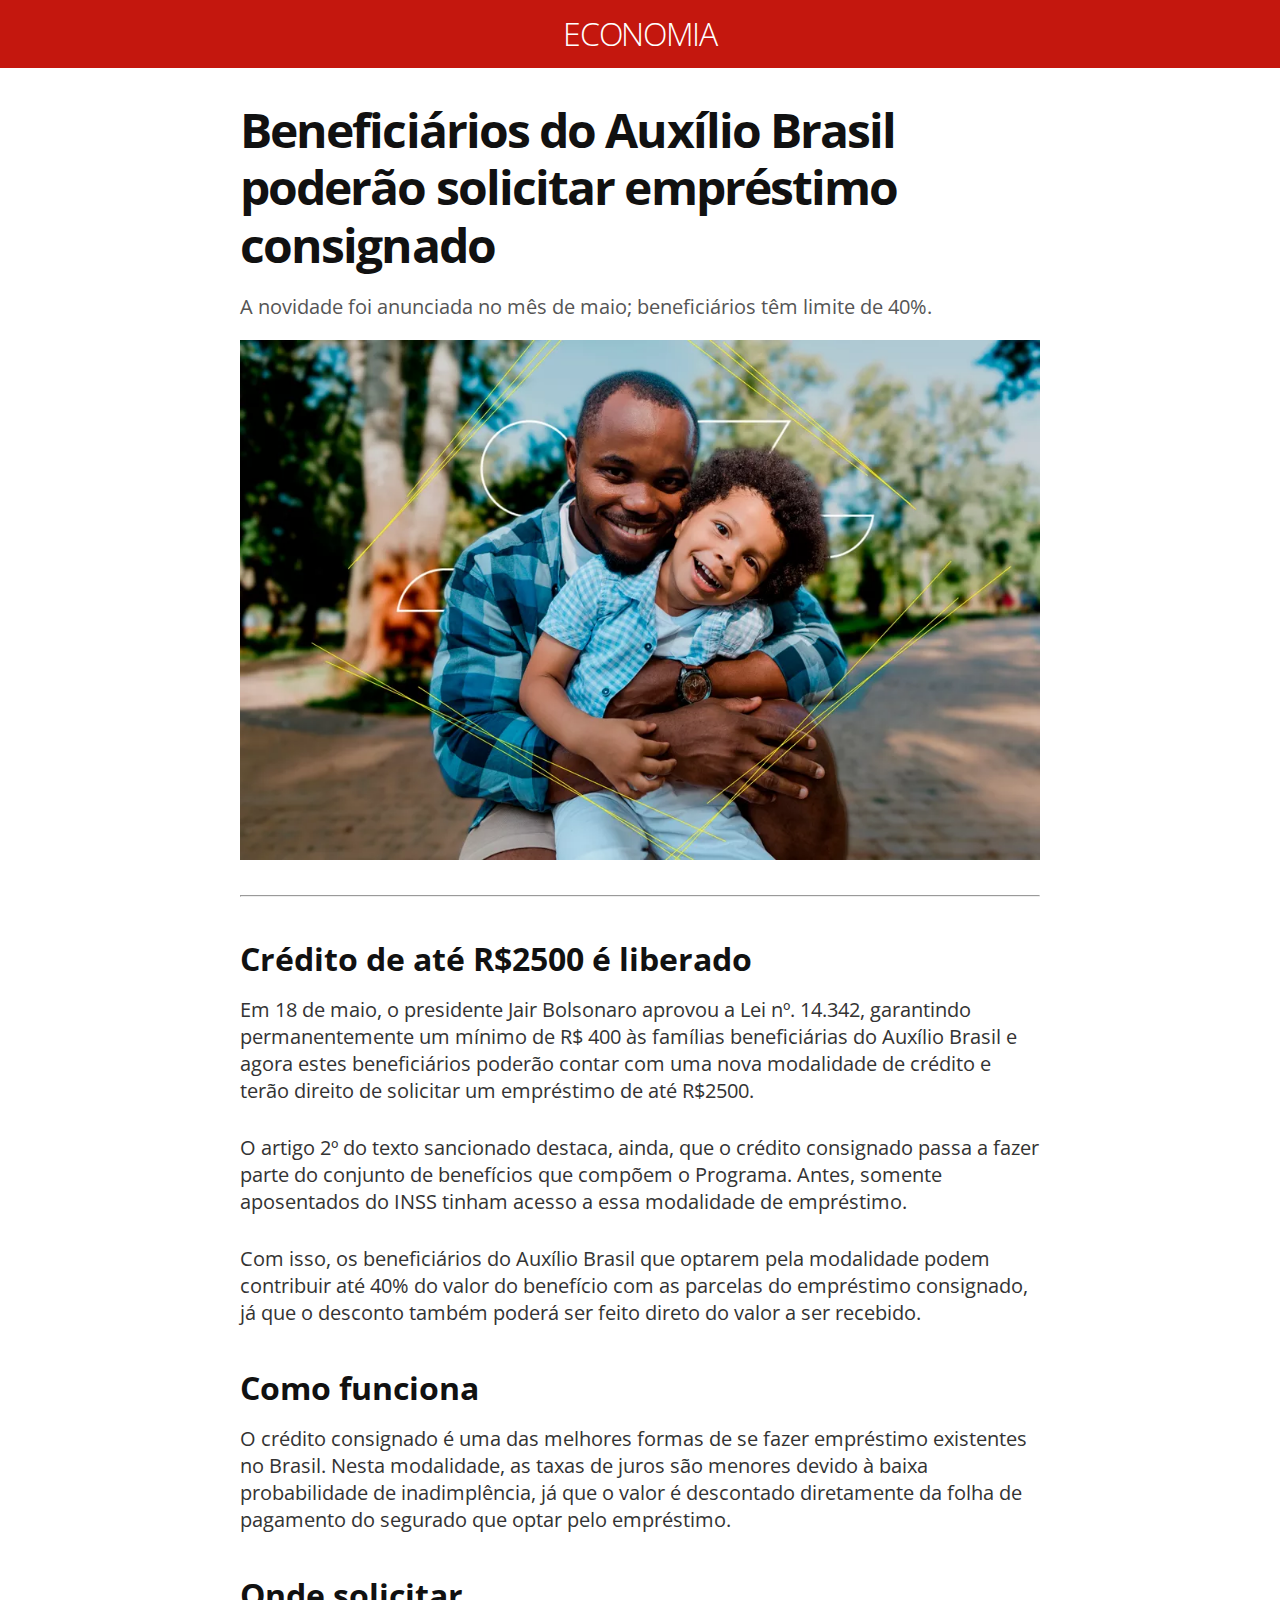
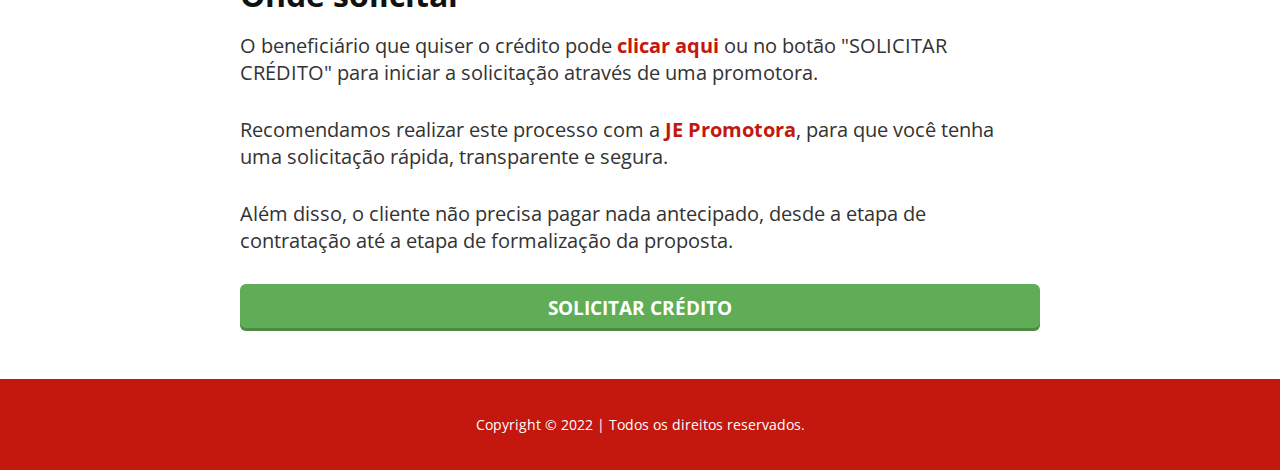
<file: index.html>
<!DOCTYPE html>
<html lang="pt-br">
<head>
    <meta charset="UTF-8">
    <meta http-equiv="X-UA-Compatible" content="IE=edge">
    <meta name="viewport" content="width=device-width, initial-scale=1.0">

    <link rel="stylesheet" href="assets/main.css">
    <link rel="icon" type="image/x-icon" href="assets/media/favicon.ico">

    <title>Beneficiários do Auxílio Brasil poderão solicitar empréstimo consignado</title>
</head>
<body>
    <header>
        <h1>ECONOMIA</h1>
    </header>
    <main>
        <div>
            <h1>Beneficiários do Auxílio Brasil poderão solicitar empréstimo consignado</h1>
            <p class="subtitle mt0">A novidade foi anunciada no mês de maio; beneficiários têm limite de 40%.</p>
            <img src="assets/media/img01.jpg">
            <hr>
            <h2>Crédito de até R$2500 é liberado</h2>
            <p class="mt0">Em 18 de maio, o presidente Jair Bolsonaro aprovou a Lei nº. 14.342, garantindo permanentemente um mínimo de R$ 400 às famílias beneficiárias do Auxílio Brasil e agora estes beneficiários poderão contar com uma nova modalidade de crédito e terão direito de solicitar um empréstimo de até R$2500.</p>
            <p>O artigo 2º do texto sancionado destaca, ainda, que o crédito consignado passa a fazer parte do conjunto de benefícios que compõem o Programa. Antes, somente aposentados do INSS tinham acesso a essa modalidade de empréstimo.</p>
            <p>Com isso, os beneficiários do Auxílio Brasil que optarem pela modalidade podem contribuir até 40% do valor do benefício com as parcelas do empréstimo consignado, já que o desconto também poderá ser feito direto do valor a ser recebido.</p>
            <h2>Como funciona</h2>
            <p class="mt0">O crédito consignado é uma das melhores formas de se fazer empréstimo existentes no Brasil. Nesta modalidade, as taxas de juros são menores devido à baixa probabilidade de inadimplência, já que o valor é descontado diretamente da folha de pagamento do segurado que optar pelo empréstimo.</p>
            <h2>Onde solicitar</h2>
            <p class="mt0">O beneficiário que quiser o crédito pode <a href="https://api.whatsapp.com/send?phone=5585985934385&text=Olá%2C%20gostaria%20de%20solicitar%20o%20Empr%C3%A9stimo%20do%20Aux%C3%ADlio%20Brasil">clicar aqui</a> ou no botão "SOLICITAR CRÉDITO" para iniciar a solicitação através de uma promotora.</p>
            <p>Recomendamos realizar este processo com a <a href="https://api.whatsapp.com/send?phone=5585985934385&text=Olá%2C%20gostaria%20de%20solicitar%20o%20Empr%C3%A9stimo%20do%20Aux%C3%ADlio%20Brasil">JE Promotora</a>, para que você tenha uma solicitação rápida, transparente e segura.</p>
            <p>Além disso, o cliente não precisa pagar nada antecipado, desde a etapa de contratação até a etapa de formalização da proposta.</p>
            <a class="btn" href="https://api.whatsapp.com/send?phone=5585985934385&text=Olá%2C%20gostaria%20de%20solicitar%20o%20Empr%C3%A9stimo%20do%20Aux%C3%ADlio%20Brasil">SOLICITAR CRÉDITO</a>
        </div>
    </main>
    <footer>
        <p>Copyright &copy; 2022 | Todos os direitos reservados.</p>
    </footer>
</body>
</html>
</file>
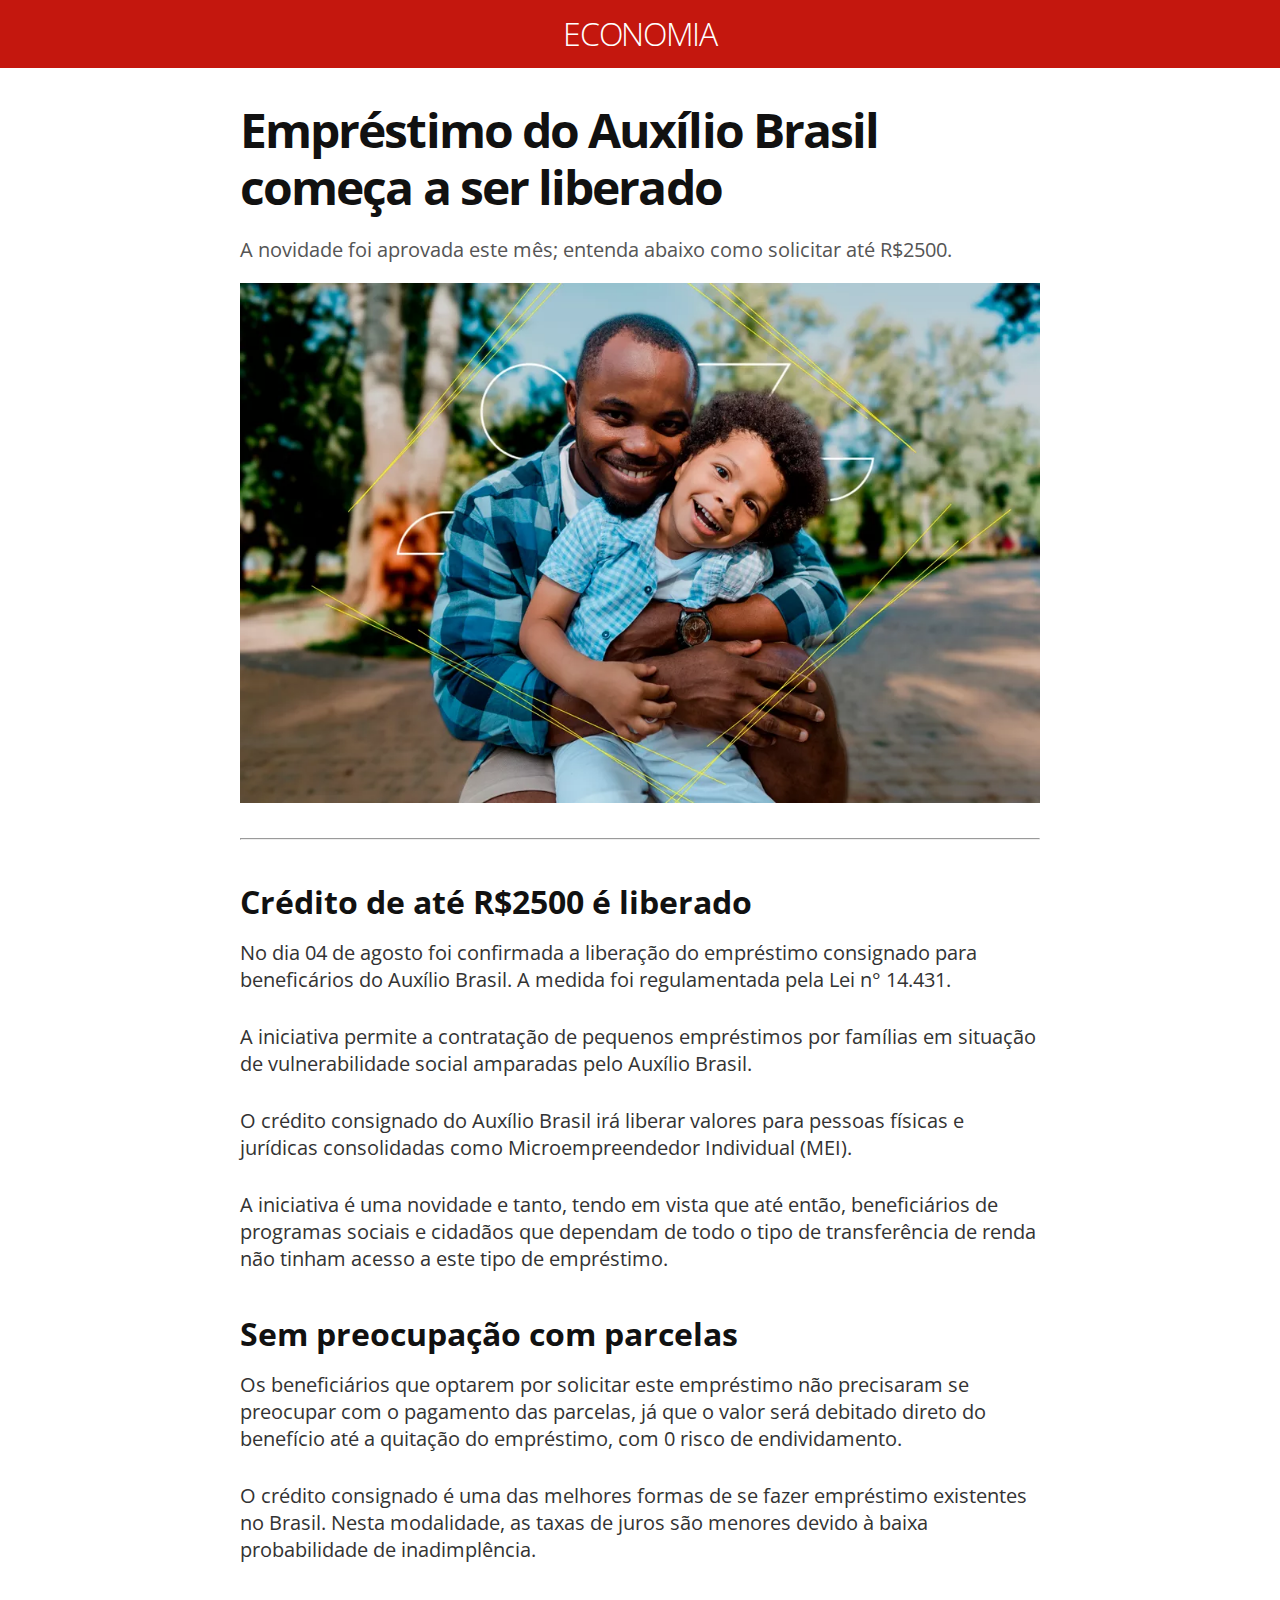
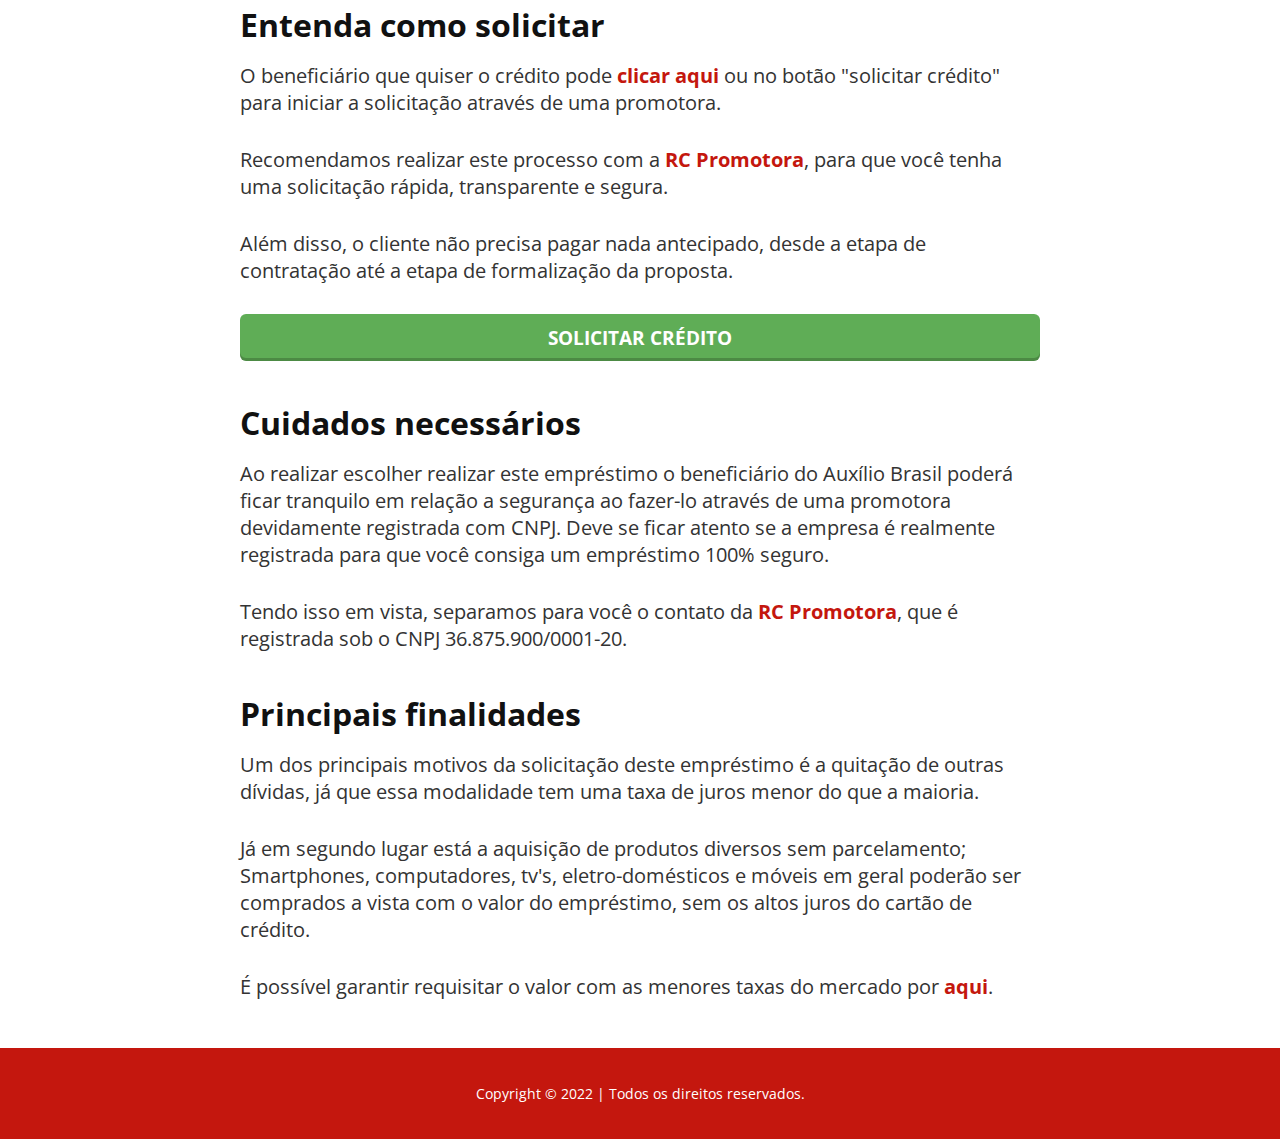
<file: noticia-02.html>
<!DOCTYPE html>
<html lang="pt-br">
<head>
    <meta charset="UTF-8">
    <meta http-equiv="X-UA-Compatible" content="IE=edge">
    <meta name="viewport" content="width=device-width, initial-scale=1.0">
    <link rel="stylesheet" href="assets/main.css">
    <link rel="icon" type="image/x-icon" href="assets/media/favicon.ico">
    <title>Beneficiários do Auxílio Brasil poderão solicitar empréstimo consignado</title>
    <!-- Meta Pixel Code -->
    <script>
    !function(f,b,e,v,n,t,s)
    {if(f.fbq)return;n=f.fbq=function(){n.callMethod?
    n.callMethod.apply(n,arguments):n.queue.push(arguments)};
    if(!f._fbq)f._fbq=n;n.push=n;n.loaded=!0;n.version='2.0';
    n.queue=[];t=b.createElement(e);t.async=!0;
    t.src=v;s=b.getElementsByTagName(e)[0];
    s.parentNode.insertBefore(t,s)}(window, document,'script',
    'https://connect.facebook.net/en_US/fbevents.js');
    fbq('init', '1206168793542228');
    fbq('track', 'PageView');
    </script>
    <noscript><img height="1" width="1" style="display:none"
    src="https://www.facebook.com/tr?id=1206168793542228&ev=PageView&noscript=1"
    /></noscript>
    <!-- End Meta Pixel Code -->
</head>
<body>
    <header>
        <h1>ECONOMIA</h1>
    </header>
    <main>
        <div>
            <h1>Empréstimo do Auxílio Brasil começa a ser liberado</h1>
            <p class="subtitle mt0">A novidade foi aprovada este mês; entenda abaixo como solicitar até R$2500.</p>
            <img src="assets/media/img01.jpg">
            <hr>
            <h2>Crédito de até R$2500 é liberado</h2>
            <p class="mt0">No dia 04 de agosto foi confirmada a liberação do empréstimo consignado para beneficários do Auxílio Brasil. A medida foi regulamentada pela Lei n° 14.431.</p>
            <p>A iniciativa permite a contratação de pequenos empréstimos por famílias em situação de vulnerabilidade social amparadas pelo Auxílio Brasil.</p>
            <p>O crédito consignado do Auxílio Brasil irá liberar valores para pessoas físicas e jurídicas consolidadas como Microempreendedor Individual (MEI).</p>
            <p>A iniciativa é uma novidade e tanto, tendo em vista que até então, beneficiários de programas sociais e cidadãos que dependam de todo o tipo de transferência de renda não tinham acesso a este tipo de empréstimo. </p>
            <h2>Sem preocupação com parcelas</h2>
            <p class="mt0">Os beneficiários que optarem por solicitar este empréstimo não precisaram se preocupar com o pagamento das parcelas, já que o valor será debitado direto do benefício até a quitação do empréstimo, com 0 risco de endividamento.</p>
            <p>O crédito consignado é uma das melhores formas de se fazer empréstimo existentes no Brasil. Nesta modalidade, as taxas de juros são menores devido à baixa probabilidade de inadimplência.</p>
            <h2>Entenda como solicitar</h2>
            <p class="mt0">O beneficiário que quiser o crédito pode <a href="https://api.whatsapp.com/send?phone=5585992841145&text=Ol%C3%A1%2C%20gostaria%20de%20solicitar%20o%20Empr%C3%A9stimo%20do%20Aux%C3%ADlio%20Brasil">clicar aqui</a> ou no botão "solicitar crédito" para iniciar a solicitação através de uma promotora.</p>
            <p>Recomendamos realizar este processo com a <a href="https://api.whatsapp.com/send?phone=5585992841145&text=Ol%C3%A1%2C%20gostaria%20de%20solicitar%20o%20Empr%C3%A9stimo%20do%20Aux%C3%ADlio%20Brasil">RC Promotora</a>, para que você tenha uma solicitação rápida, transparente e segura.</p>
            <p>Além disso, o cliente não precisa pagar nada antecipado, desde a etapa de contratação até a etapa de formalização da proposta.</p>
            <a class="btn" href="https://api.whatsapp.com/send?phone=5585992841145&text=Ol%C3%A1%2C%20gostaria%20de%20solicitar%20o%20Empr%C3%A9stimo%20do%20Aux%C3%ADlio%20Brasil">SOLICITAR CRÉDITO</a>
            <h2>Cuidados necessários</h2>
            <p class="mt0">Ao realizar escolher realizar este empréstimo o beneficiário do Auxílio Brasil poderá ficar tranquilo em relação a segurança ao fazer-lo através de uma promotora devidamente registrada com CNPJ. Deve se ficar atento se a empresa é realmente registrada para que você consiga um empréstimo 100% seguro.</p>
            <p>Tendo isso em vista, separamos para você o contato da <a href="https://api.whatsapp.com/send?phone=5585992841145&text=Ol%C3%A1%2C%20gostaria%20de%20solicitar%20o%20Empr%C3%A9stimo%20do%20Aux%C3%ADlio%20Brasil">RC Promotora</a>, que é registrada sob o CNPJ 36.875.900/0001-20.</p>
            <h2>Principais finalidades</h2>
            <p class="mt0">Um dos principais motivos da solicitação deste empréstimo é a quitação de outras dívidas, já que essa modalidade tem uma taxa de juros menor do que a maioria.</p>
            <p>Já em segundo lugar está a aquisição de produtos diversos sem parcelamento; Smartphones, computadores, tv's, eletro-domésticos e móveis em geral poderão ser comprados a vista com o valor do empréstimo, sem os altos juros do cartão de crédito.</p>
            <p>É possível garantir requisitar o valor com as menores taxas do mercado por <a href="https://api.whatsapp.com/send?phone=5585992841145&text=Ol%C3%A1%2C%20gostaria%20de%20solicitar%20o%20Empr%C3%A9stimo%20do%20Aux%C3%ADlio%20Brasil">aqui</a>.</p>
        </div>
    </main>
    <footer>
        <p>Copyright &copy; 2022 | Todos os direitos reservados.</p>
    </footer>
</body>
</html>
</file>
<file: assets/main.css>
@charset "UTF-8";

@import url('https://fonts.googleapis.com/css2?family=Open+Sans:wght@300;400;700&display=swap');

body {
    font-family: 'Open Sans', sans-serif;
    margin: 0;
}

header {
    padding: 15px;
    background-color: #C4170E;
}

header h1 {
    margin: 0;
    font-weight: 300;
    font-size: 2em;
    text-align: center;
    color: #FFFFFF;
}

main > div {
    margin: auto;
    max-width: 800px;
    padding: 0px 24px 0px 24px;
}

footer {
    padding: 15px;
    margin-top: 3em;
    background-color: #C4170E;
    text-align: center;
}

footer p {
    font-size: 14px;
    color: #FFFFFF;
}

img {
    max-width: 100%;
}

h1 {
    letter-spacing: -0.04em;
    line-height: 1.2em;
    margin-bottom: 0;
    font-size: 3em;
    font-weight: bold;
    color: #111111;
}

h2 {
    font-size: 2em;
    font-weight: bold;
    color: #111111;
    margin: 1.25em 0 0.5em 0;
}

p.subtitle {
    margin: 1em 0 1em 0;
    font-size: 20px;
    color: #555555;
}

p {
    margin: 1.5em 0 1.5em 0;
    color: #333333;
    font-size: 20px;
}

hr {
    margin-top: 1.875em;
}

a {
    font-weight: bold;
    color: #C4170E;
    text-decoration: none;
}

a.btn {
    display: block;
    width: 100%;
    padding: 10px 0 10px 0;
    color: #FFFFFF;
    background-color: #5FAD56;
    font-size: 1.2em;
    text-align: center;
    box-shadow: inset 0 -3px 0 0 rgb(0 0 0 / 20%);
    border-radius: 6px;
}

.mt0 {
    margin-top: 0;
}

.mb0 {
    margin-bottom: 0;
}

@media (max-width: 800px) {
    h1 {
        font-size: 2em;
    }

    h2 {
        font-size: 1.5em;
    }

    p {
        font-size: 18px;
    }

    p.subtitle {
        font-size: 16px;
    }
}
</file>
